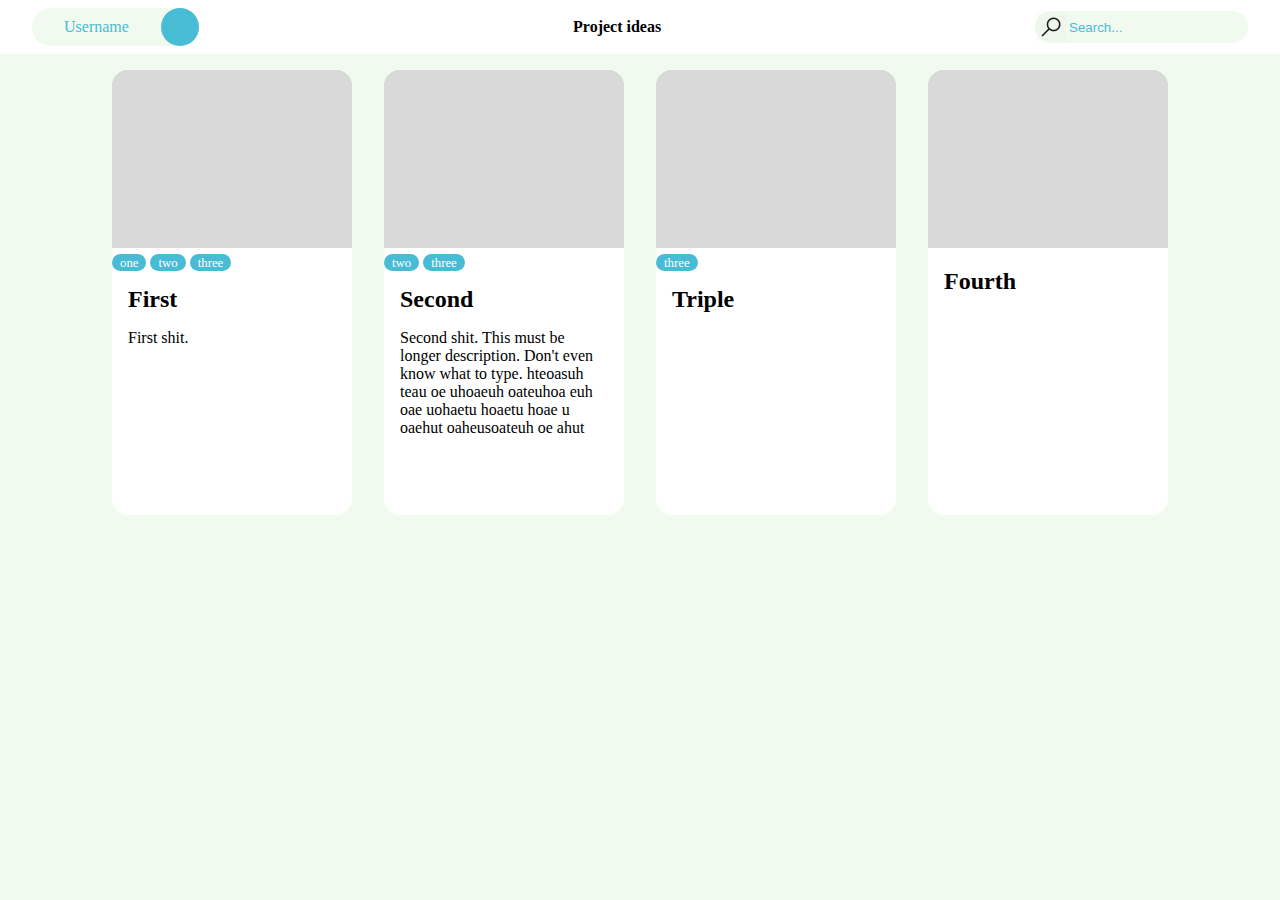
<file: customer/lazutin-artem/2/index.htm>
<!doctype html>
<html>
<head>
	<title>Posts</title>
	<link rel="stylesheet" href="master.css">
</head>
<body>
	<header class="top-bar">
		<div class="left">
			<span class="username">Username</span>
			<img class="user-img" src="user.png"></img>
		</div>
		<h1 class="center">Project ideas</h1>
		<form class="right">
				<img class="logo" src="search.jpg"></img>
				<input class="search" type="text" placeholder="Search...">
		</form>
	</header>
	<div class="post-holder">
		<div class="post">
			<img class="logo" src="logo.png"></img>
			<div class="tag-holder">
				<span class="tag">one</span>
				<span class="tag">two</span>
				<span class="tag">three</span>
			</div>
			<h2 class="title">
				First
			</h2>
			<article class="desc">
				First shit.
			</article>
		</div>
		<div class="post">
			<img class="logo" src="logo.png"></img>
			<div class="tag-holder">
				<span class="tag">two</span>
				<span class="tag">three</span>
			</div>
			<h2 class="title">
				Second
			</h2>
			<article class="desc">
				Second shit. This must be longer
				description. Don't even know
				what to type. hteoasuh teau
				oe
				uhoaeuh oateuhoa
				  euh
				  oae
				   uohaetu hoaetu hoae
				   u 
				   oaehut oaheusoateuh
				   oe
				   ahut
			</article>
		</div>
		<div class="post">
			<img class="logo" src="logo.png"></img>
			<div class="tag-holder">
				<span class="tag">three</span>
			</div>
			<h2 class="title">
				Triple
			</h2>
			<article class="desc">
			</article>
		</div>
		<div class="post">
			<img class="logo" src="logo.png"></img>
			<div class="tag-holder">
			</div>
			<h2 class="title">
				Fourth
			</h2>
			<article class="desc">
			</article>
		</div>
	</div>
</body>
</html>
</file>
<file: customer/lazutin-artem/2/master.css>
/* Made by J for T. */
/* html {
	background-color : grey ;
} */

body {
	margin : 0 ;
	background-color : #f1faee ;
	display : flex ;
	flex-direction : column ;
	justify-content : center ;
	align-items : center ;
	width : 100% ;
}

.top-bar {
	display: flex;
	align-items : center ;
	justify-content: space-between;
	wrap-items : wrap ;
	position : sticky ;
	padding : 0.2rem ;
	left : 0 ;
	top : 0 ;
	width : 100% ;
	height : 3rem ;
	background-color : white ;
}

.top-bar .left {
	margin-left : 2rem ;
	padding-left : 2rem ;
	display : flex ;
	justify-content: space-between;
	align-items : center ;
	vertical-align : middle ;
	background-color : #f1faee ;
	height : 80% ;
	border-radius : 2rem ;
}

.top-bar .left .username {
	color : #47bcd4 ;
}

.top-bar .left .user-img {
	display : inline ;
	max-height : 100% ;
	border-radius : 50% ;
	margin-left : 2rem ;
}

.top-bar .center {
	font-size : 1rem;
	text-align : center ;
}

.top-bar .right {
	display : flex ;
	align-items : center ;
	height : 2rem ;
	background-color : #f1faee ;
	border-radius : 1rem ;
	margin-right : 2rem ;
}


.top-bar .right .logo {
	display : inline ;
	max-height : 100% ;
}

.top-bar .right .search {
	border : none ;
	background : none ;
}

.top-bar .right .search::placeholder {
	color : #47bcd4 ;
	opacity : 1 ;
}

.top-bar .right .search:focus {
	border : none ;
	outline : none ;
}

.post-holder {
	display : flex ;
	flex-direction : row ;
	justify-content : center ;
	flex-wrap : wrap ;
	/*margin-left : auto ;
	margin-right : auto ;*/
}

.post-holder .post {
	background-color : white ;
	width : 15rem ;
	margin : 1rem ;
	flex-shrink : 0 ;
	border-radius : 1rem;
}

.post-holder .post .title {
	margin : 1rem ;
}

.post-holder .post .desc {
	margin : 1rem ;
}

.post-holder .post .logo {
	width : 100% ;
	height : 40% ;
	background-color : #d9d9d9 ;
	border-radius : 1rem 1rem 0 0 ;
	border : 0 ;
	outline : none ;
}

.post-holder .post .tag-holder .tag {
	text-align : center ;
	color : white ;
	background-color : #47bcd4 ;
	padding : 0.10rem ;
	padding-right : 0.5rem ;
	padding-left : 0.5rem ;
	border-radius : 1rem ;
	font-size : 0.8rem ;
}
</file>
